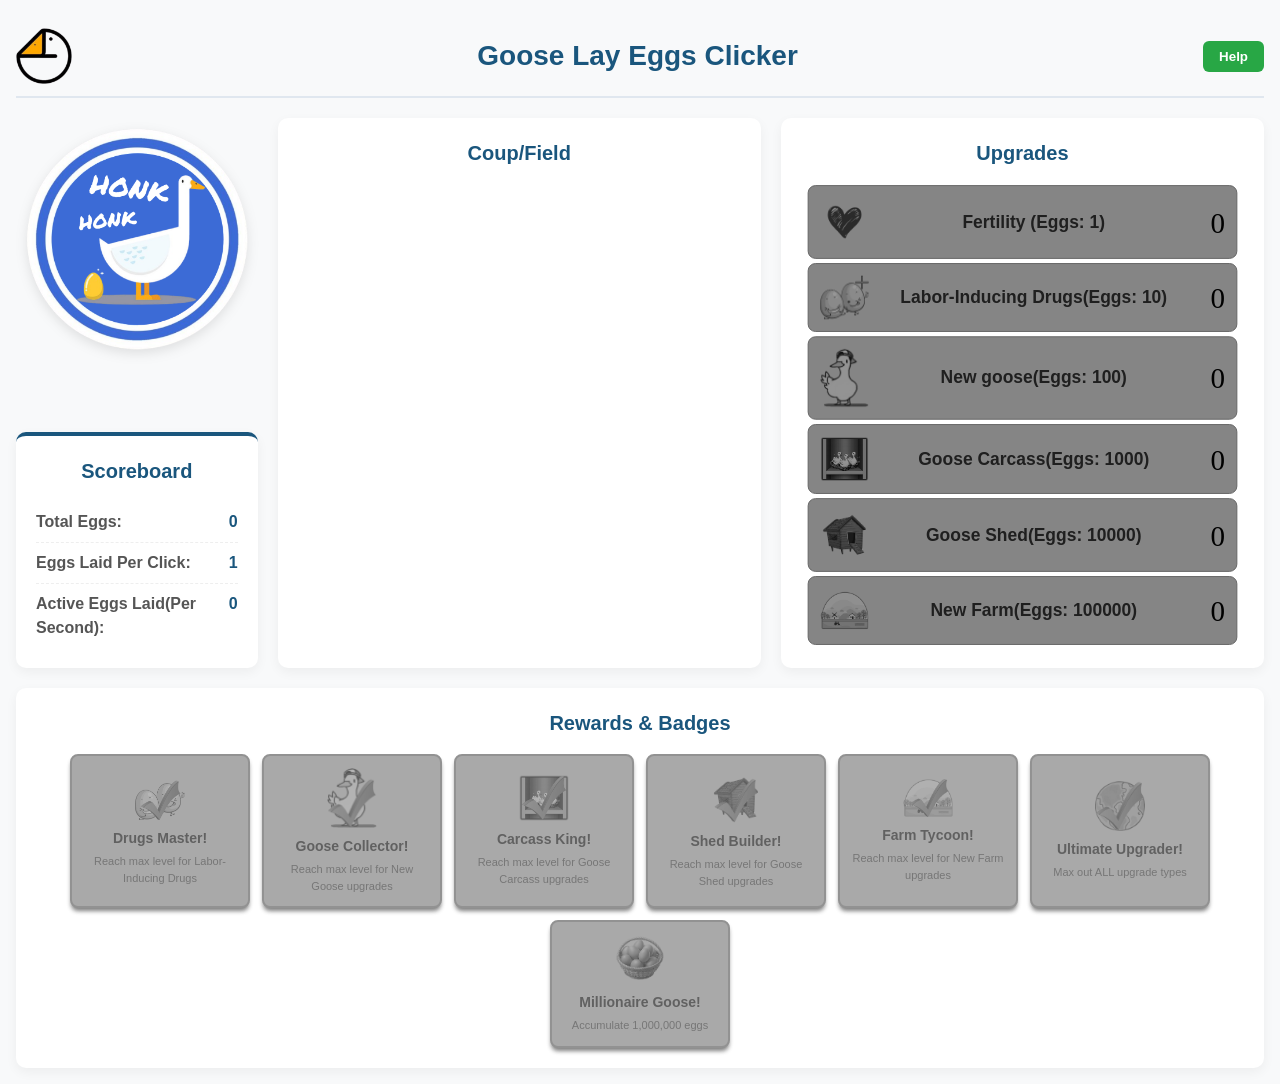
<file: index.html>
<!doctype html>
<html lang="en">

<head>
    <meta charset="utf-8">
    <meta name="viewport" content="width=device-width,initial-scale=1">
    <title>Goose Lays Eggs</title>
    <link rel="stylesheet" href="css/styles.css">
    <script src="js/script.js"></script>
</head>

<body>
    <div id="game-container">

        <!-- HEADER -->
        <header id="header">
            <img id="logo" src="images/goose_circle.png" width="100" alt="Goose Logo">
            <h1>Goose Lay Eggs Clicker</h1>
            <button id="help-button">Help</button>
        </header>

        <!-- HELP MODAL -->
        <div id="help-modal">
            <div class="modal-content">
                <button id="close-help">&times;</button>
                <h2>How to Play</h2>
                <p>Click the goose to lay its egg and earn eggs! Use your eggs to buy upgrades.</p>
            </div>
        </div>

        <!-- MAIN GAME CONTENT -->
        <main id="main-content">

            <!-- LEFT SIDE -->
            <section id="left-panel">

                <!-- CLICK AREA -->
                <div id="click-area">
                    <div id="click-zone">
                        <img id="goose-image" src="images/GooseLayingEgg.png" alt="Goose">
                    </div>
                </div>

                <!-- DRUG AREA -->
                <div id="drug-area">
                    <label id="drug-sign"></label>
                </div>

                <!-- SCOREBOARD .-->
                <div id="scoreboard">
                    <h2>Scoreboard</h2>
                    <div class="score-item">
                        <label>Total Eggs:</label>
                        <span id="resource-count">0</span>
                    </div>
                    <div class="score-item">
                        <label>Eggs Laid Per Click:</label>
                        <span id="click-value">1</span>
                    </div>
                    <div class="score-item">
                        <label>Active Eggs Laid(Per Second):</label>
                        <span id="active-upgrades-count">0</span>
                    </div>
                </div>

            </section>

            <!-- Coup Field Section -->
            <section id="mid-panel">
                <div id="coup-section">
                    <h2>Coup/Field</h2>
                    <div id="coup-container">
                        <!-- First Coup -->
                        <div class="coup">
                            <canvas id="badge1" width="560" height="150"></canvas>
                        </div>
                        <!-- Second Coup -->
                        <div class="coup">
                            <canvas id="badge2" width="560" height="150"></canvas>
                        </div>
                        <!-- Third Coup -->
                        <div class="coup">
                            <canvas id="badge3" width="560" height="150"></canvas>
                        </div>
                        <!-- Fourth Coup -->
                        <div class="coup">
                            <canvas id="badge4" width="560" height="150"></canvas>
                        </div>
                    </div>
                </div>
            </section>

            <!-- RIGHT SIDE -->
            <section id="right-panel">

                <!-- UPGRADES AREA -->
                <div id="upgrades-section">
                    <h2>Upgrades</h2>
                    <div id="upgrades-container">
                        <!-- Fertility Upgrade (NEW) -->
                        <div class="upgrade" id="upgrade-fertility">
                            <img src="images/heart.png" width="50" alt="Fertility">
                            <h3>Fertility (Eggs: <span id="upgrade-fertility-cost">1</span>)</h3>
                            <span class="count" id="upgrade-fertility-count">0</span>
                        </div>

                        <!-- First upgrade -->
                        <div class="upgrade" id="upgrade-drugs">
                            <img src="images/labor-inducing drugs.png" width="50" alt="upgrade1">
                            <h3>Labor-Inducing Drugs(Eggs: <span id="upgrade1-cost">10</span>)</h3>
                            <span class="count" id="upgrade1-count">0</span>
                        </div>
                        <!-- Second Upgrade -->
                        <div class="upgrade" id="upgrade-geese">
                            <img src="images/goose.png" width="50" alt="upgrade2">
                            <h3>New goose(Eggs: <span id="upgrade2-cost">100</span>)</h3>
                            <span class="count" id="upgrade2-count">0</span>
                        </div>
                        <!-- Third Upgrade -->
                        <div class="upgrade" id="upgrade-carcass">
                            <img src="images/Goose_Carcass.png" width="50" alt="upgrade3">
                            <h3>Goose Carcass(Eggs: <span id="upgrade3-cost">1000</span>)</h3>
                            <span class="count" id="upgrade3-count">0</span>
                        </div>
                        <!-- Fourth Upgrade -->
                        <div class="upgrade" id="upgrade-shed">
                            <img src="images/shed.png" width="50" alt="upgrade4">
                            <h3>Goose Shed(Eggs: <span id="upgrade4-cost">10000</span>)</h3>
                            <span class="count" id="upgrade4-count">0</span>
                        </div>
                        <!-- Fifth Upgrade -->
                        <div class="upgrade" id="upgrade-farm">
                            <img src="images/Goose_Farm.png" width="50" alt="upgrade5">
                            <h3>New Farm(Eggs: <span id="upgrade5-cost">100000</span>)</h3>
                            <span class="count" id="upgrade5-count">0</span>
                        </div>
                    </div>
                </div>
            </section>

        </main>

        <section id="rewards-section">
            <h2>Rewards & Badges</h2>
            <div id="rewards-container">

                <!-- Reward 1: Max Labor-Inducing Drugs -->
                <div class="reward disabled" id="reward-drugs-max">
                    <img src="images/drugsCheck.png" width="50" alt="Drugs Master">
                    <h3>Drugs Master!</h3>
                    <p class="reward-desc">Reach max level for Labor-Inducing Drugs</p>
                </div>

                <!-- Reward 2: Max New Goose -->
                <div class="reward disabled" id="reward-geese-max">
                    <img src="images/gooseCheck.png" width="50" alt="Goose Collector">
                    <h3>Goose Collector!</h3>
                    <p class="reward-desc">Reach max level for New Goose upgrades</p>
                </div>

                <!-- Reward 3: Max Goose Carcass -->
                <div class="reward disabled" id="reward-carcass-max">
                    <img src="images/carcassCheck.png" width="50" alt="Carcass King">
                    <h3>Carcass King!</h3>
                    <p class="reward-desc">Reach max level for Goose Carcass upgrades</p>
                </div>

                <!-- Reward 4: Max Goose Shed -->
                <div class="reward disabled" id="reward-shed-max">
                    <img src="images/shedCheck.png" width="50" alt="Shed Builder">
                    <h3>Shed Builder!</h3>
                    <p class="reward-desc">Reach max level for Goose Shed upgrades</p>
                </div>

                <!-- Reward 5: Max New Farm -->
                <div class="reward disabled" id="reward-farm-max">
                    <img src="images/farmCheck.png" width="50" alt="Farm Tycoon">
                    <h3>Farm Tycoon!</h3>
                    <p class="reward-desc">Reach max level for New Farm upgrades</p>
                </div>

                <!-- Reward 6: All Upgrades Maxed -->
                <div class="reward disabled" id="reward-all-max">
                    <img src="images/earthCheck.png" width="50" alt="Ultimate Upgrader">
                    <h3>Ultimate Upgrader!</h3>
                    <p class="reward-desc">Max out ALL upgrade types</p>
                </div>

                <!-- Reward 7: 1 Million Eggs -->
                <div class="reward disabled" id="reward-million">
                    <img src="images/MillionEgg.png" width="50" alt="Millionaire">
                    <h3>Millionaire Goose!</h3>
                    <p class="reward-desc">Accumulate 1,000,000 eggs</p>
                </div>

            </div>
        </section>
    </div>
    <!-- CONGRATULATIONS MESSAGE -->
        <div id="congratulations-message">
            <p id="congratulations-text"></p>
        </div>

    </div> <!-- This closes #game-container -->
</body>

</html>
</file>
<file: css/styles.css>
/* === Base & Reset === */
* {
    margin: 0;
    padding: 0;
    box-sizing: border-box;
}

body {
    font-family: 'Segoe UI', Tahoma, Geneva, Verdana, sans-serif;
    background: #f8f9fa;
    color: #333;
    line-height: 1.5;
    padding: 16px;
}

/* === Main Container === */
#game-container {
    max-width: 1500px;
    margin: 0 auto;
    display: flex;
    flex-direction: column;
    min-height: 100vh;
}

/* === Header === */
#header {
    display: flex;
    justify-content: space-between;
    align-items: center;
    padding: 12px 0;
    border-bottom: 2px solid #e0e7ef;
    margin-bottom: 20px;
}

#logo {
    height: 56px;
    width: auto;
}

h1 {
    font-size: 28px;
    font-weight: 700;
    color: #1a567d; /* deep blue */
}

#help-button {
    background: #28a745; /* vibrant green */
    color: white;
    border: none;
    padding: 8px 16px;
    border-radius: 6px;
    cursor: pointer;
    font-weight: 600;
}
#help-button:hover { background: #218838; }

/*LAYOUT FOR THE  COLUMNS */
#main-content {
    display: flex;
    gap: 20px;
    flex: 1;
    margin-bottom: 20px;
}

/* Column 1: Goose + Scoreboard (vertical stack) */
#left-panel {
    display: flex;
    flex-direction: column;
    gap: 20px;
    flex: 1;
}

#click-area {
    text-align: center;
    flex: 1;
}

#click-zone {
    display: inline-block;
    cursor: pointer;
    transition: transform 0.15s ease;
}

#click-zone:active {
    transform: scale(0.92);
}

#goose-image {
    max-width: 100%;
    height: auto;
    max-height: 280px;
    filter: drop-shadow(0 4px 6px rgba(0,0,0,0.1));
}

#drug-area {
    text-align: center;
    font-size: 25px;
    flex: 1;
}

/* Scoreboard — styled as card, aligned under goose */
#scoreboard {
    background: white;
    border-radius: 10px;
    padding: 20px;
    box-shadow: 0 4px 12px rgba(0,0,0,0.05);
    border-top: 4px solid #1a567d; /* matching header blue */
}

#scoreboard h2 {
    font-size: 20px;
    margin-bottom: 16px;
    color: #1a567d;
    text-align: center;
}

.score-item {
    display: flex;
    justify-content: space-between;
    padding: 8px 0;
    border-bottom: 1px dashed #eee;
}
.score-item:last-child { border-bottom: none; }

.score-item label {
    font-weight: 600;
    color: #555;
}

.score-item span {
    font-weight: 700;
    color: #1a567d;
}

/* Column 2: Rewards & Badges — full width */
#mid-panel {
    display: flex;
    flex-direction: column;
    gap: 20px;
    flex: 2;
    margin-top: 0;
}

#coup-section {
    background: white;
    border-radius: 10px;
    padding: 20px;
    box-shadow: 0 4px 12px rgba(0,0,0,0.05);
    margin-top: 0;
    flex: 1;
    display: flex;
    flex-direction: column;
}

#coup-section h2 {
    font-size: 20px;
    margin-bottom: 16px;
    color: #1a567d;
    text-align: center;
}


/* Column 3: Upgrades (stretches to match scoreboard height) */
#right-panel {
    display: flex;
    flex-direction: column;
    gap: 20px;
    flex: 2;
}

#upgrades-section {
    background: white;
    border-radius: 10px;
    padding: 20px;
    box-shadow: 0 4px 12px rgba(0,0,0,0.05);
    flex: 1;
    display: flex;
    flex-direction: column;
}

#upgrades-section h2 {
    font-size: 20px;
    margin-bottom: 16px;
    color: #1a567d;
    text-align: center;
}

/* ==Row 2== */
#rewards-row {
    display: flex;
    flex-direction: row;
    gap: 20px;
    width: 100%;
    margin-top: 20px;
    flex: 2;
}

#rewards-section {
    background: white;
    border-radius: 10px;
    padding: 20px;
    box-shadow: 0 4px 12px rgba(0,0,0,0.05);
    flex: 1;
    display: flex;
    flex-direction: column;
}

#rewards-section h2 {
    font-size: 20px;
    margin-bottom: 16px;
    color: #1a567d;
    text-align: center;
}

/* === Congratulations Message === */
#congratulations-message {
    position: fixed;
    bottom: 20px;
    left: 50%;
    transform: translateX(-50%);
    background: #364b53;
    color: white;
    padding: 18px 36px;
    border-radius: 12px;
    font-size: 27px;
    font-weight: 750;
    z-index: 1000;
    box-shadow: 0 4px 8px rgba(0,0,0,0.2);
    display: none;
}

/* === Help Modal === */
#help-modal {
    display: none;
    position: fixed;
    inset: 0;
    background: rgba(0,0,0,0.4);
    z-index: 2000;
}

.modal-content {
    background: white;
    margin: 5% auto;
    padding: 24px;
    width: 90%;
    max-width: 600px;
    border-radius: 10px;
    position: relative;
}

#close-help {
    position: absolute;
    top: 16px;
    right: 16px;
    font-size: 24px;
    background: none;
    border: none;
    cursor: pointer;
    color: #777;
}

/* === Upgrade Button === */
.upgrade:not(.disabled) {
    display: flex;
    align-items: center;
    justify-content: space-between;
    padding: 12px;
    border: 1px solid #a7a7a7;
    border-radius: 8px;
    transition: transform 0.2s, box-shadow 0.2s;
    cursor: pointer;
    background-color: rgb(210, 227, 206);
    box-shadow: #7b7b7b 0px 4px 4px -1px;
    margin-bottom: 2px;
}

.upgrade:not(.disabled):hover {
    border: 1px solid #a7a7a7;
    transform: translateY(-2px);
    box-shadow: #7b7b7b 0px 6px 8px -1px;
    background-color: rgb(210, 227, 206);
}

.upgrade:not(.disabled):active {
    transform: translateY(0);
    box-shadow: #7b7b7b 0px 2px 4px -1px;
}

h3 {
    font-size: 18px;
    color: #333;
}

.count {
    font-size: 30px;
    font-family:"Times New Roman", Times, serif;
    color: #000000;
    margin-left: 12px;
}

.upgrade.disabled {
    transform: scale(0.97);
    filter: grayscale(100%) brightness(60%); 
    display: flex;
    align-items: center;
    justify-content: space-between;
    padding: 12px;
    border: 1px solid #a7a7a7;
    border-radius: 8px;
    margin-bottom: 2px;
    cursor: pointer;
    transition: transform 0.2s, box-shadow 0.2s;
    background-color: rgb(210, 227, 206);
}

.upgrade.disabled:hover {
    border: 1px solid #a7a7a7;
    transform: scale(0.97) translateY(-2px);
    box-shadow: #7b7b7b 0px 4px 4px -1px;
    background-color: rgb(210, 227, 206);
}

.upgrade.disabled:active {
    transform: scale(0.97) translateY(0);
    box-shadow: #7b7b7b 0px 2px 4px -1px;
}

/* === Coup Display === */
.coup {
    margin-bottom: 20px;
}

#badge1 {
    display: none;
}

#badge2 {
    display: none;
}

#badge3 {
    display: none;
}

#badge4 {
    display: none;
}

/* === Reward Cards === */
#rewards-container {
    display: flex;
    flex-wrap: wrap;
    gap: 12px;
    justify-content: center;
}

.reward {
    display: flex;
    flex-direction: column;
    align-items: center;
    justify-content: center;
    padding: 12px;
    border: 2px solid #a7a7a7;
    border-radius: 8px;
    background-color: rgb(210, 227, 206);
    box-shadow: #7b7b7b 0px 4px 4px -1px;
    transition: all 0.3s ease;
    width: 180px;
    text-align: center;
}

.reward.disabled {
    filter: grayscale(100%) brightness(60%);
    opacity: 0.7;
}

.reward.unlocked {
    filter: none;
    opacity: 1;
    border-color: #28a745;
    box-shadow: #28a745 0px 4px 8px -1px;
}

.reward h3 {
    font-size: 14px;
    margin: 8px 0 4px;
    color: #333;
}

.reward-desc {
    font-size: 11px;
    color: #666;
    margin: 0;
}

.reward.unlocked h3 {
    color: #1a567d;
    font-weight: 700;
}

.reward.unlocked .reward-desc {
    color: #28a745;
    font-weight: 600;
}
</file>
